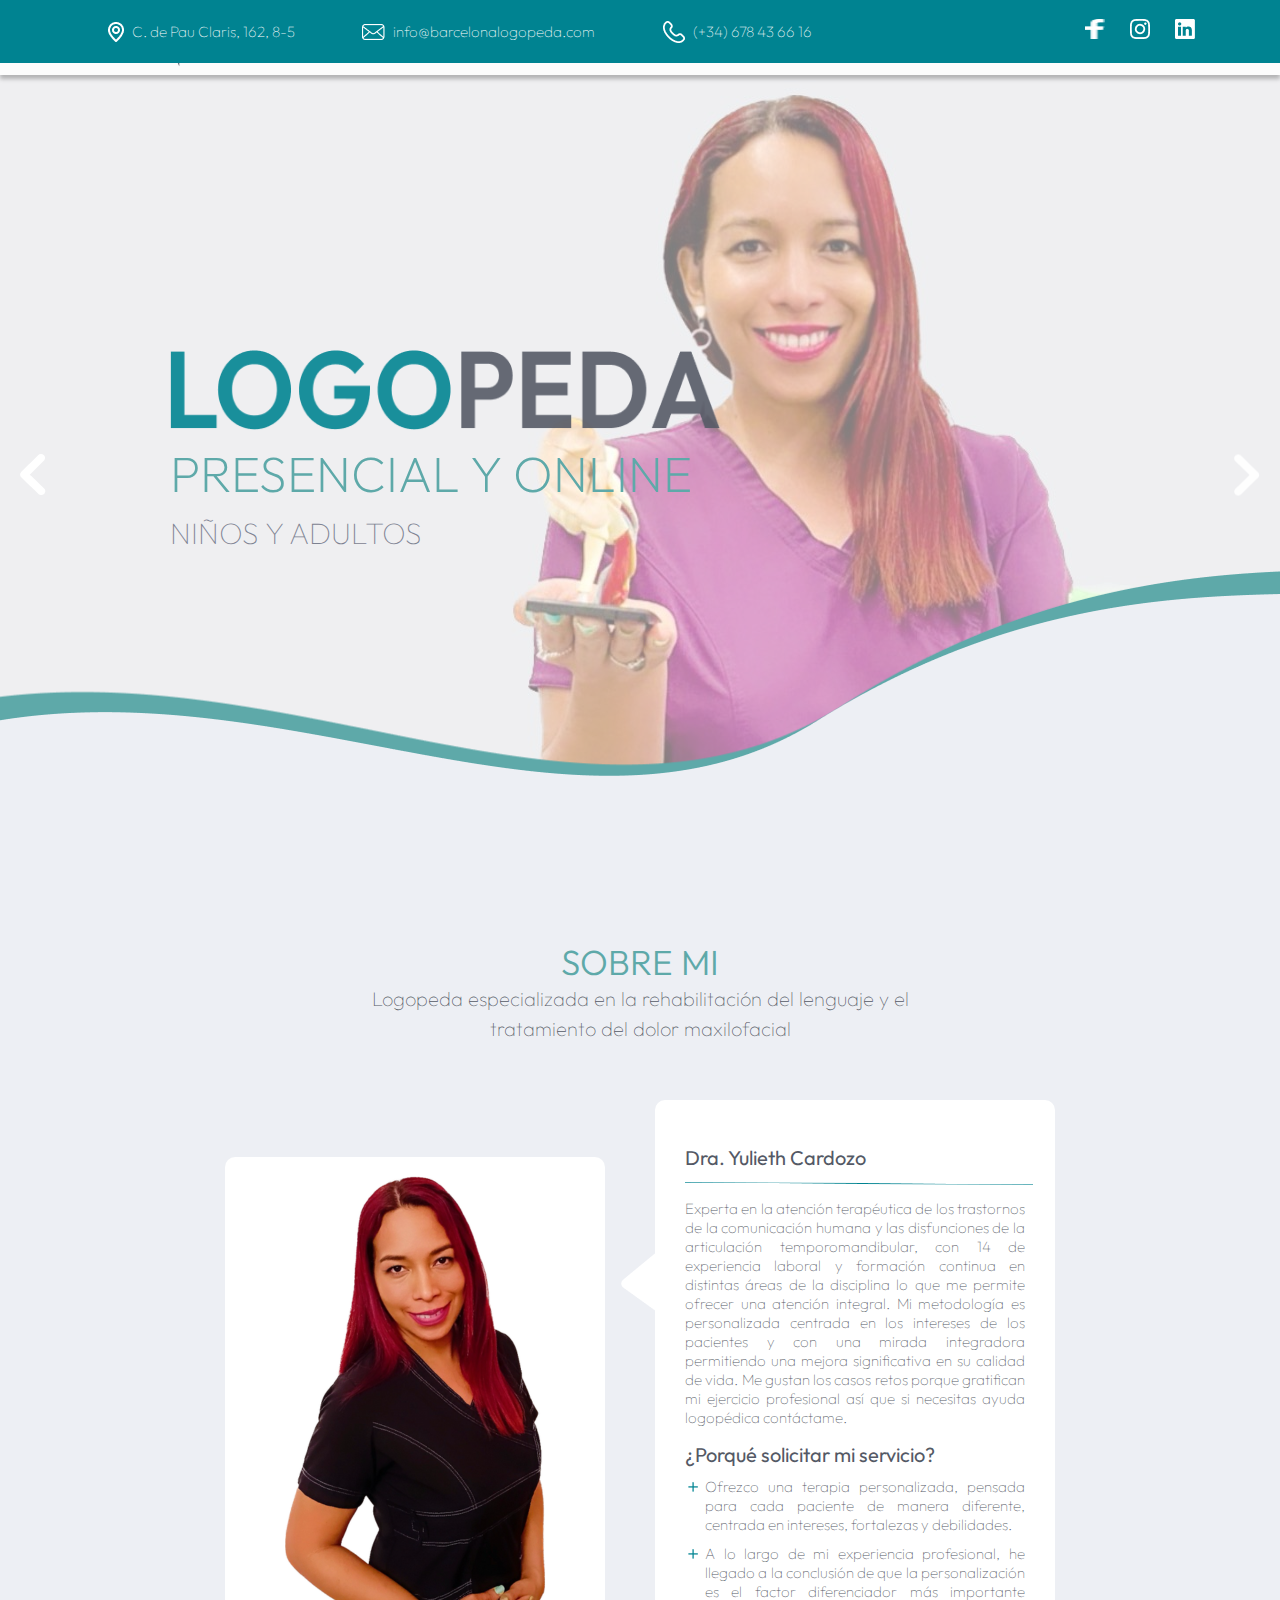
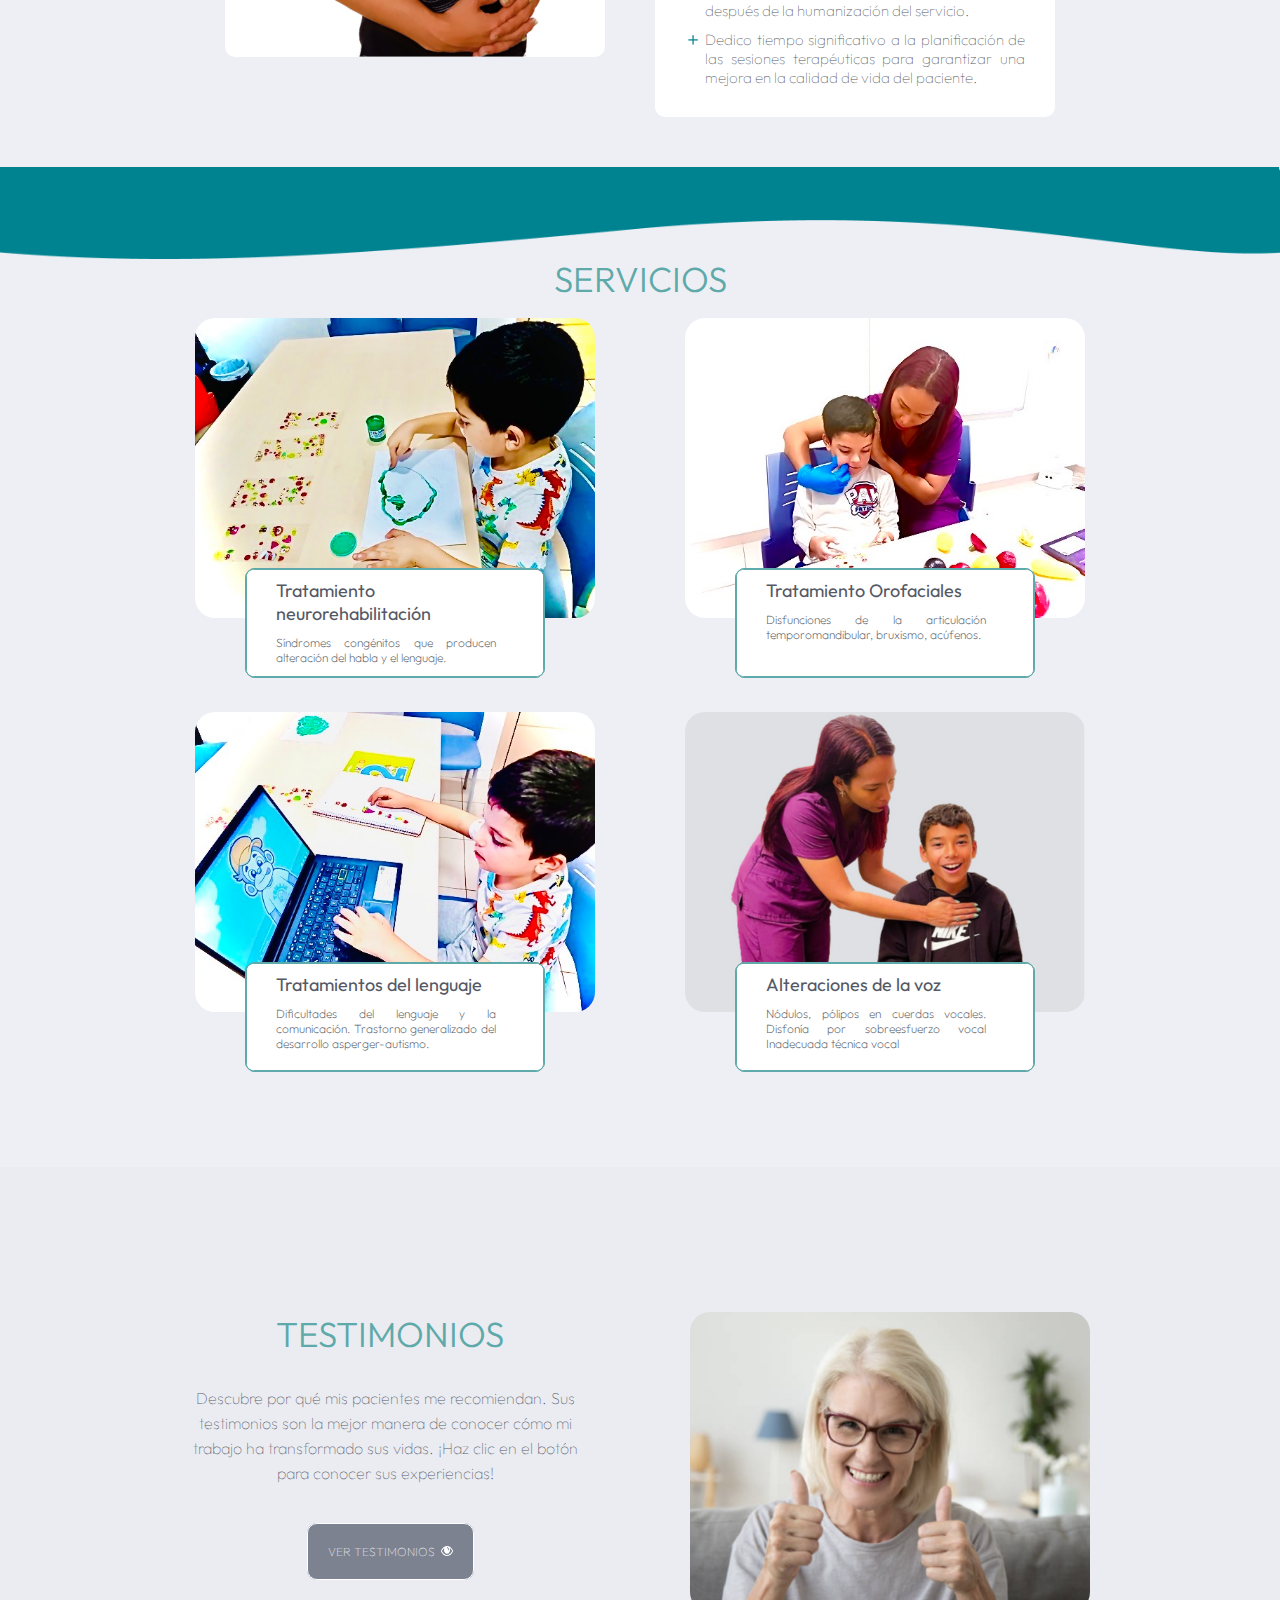
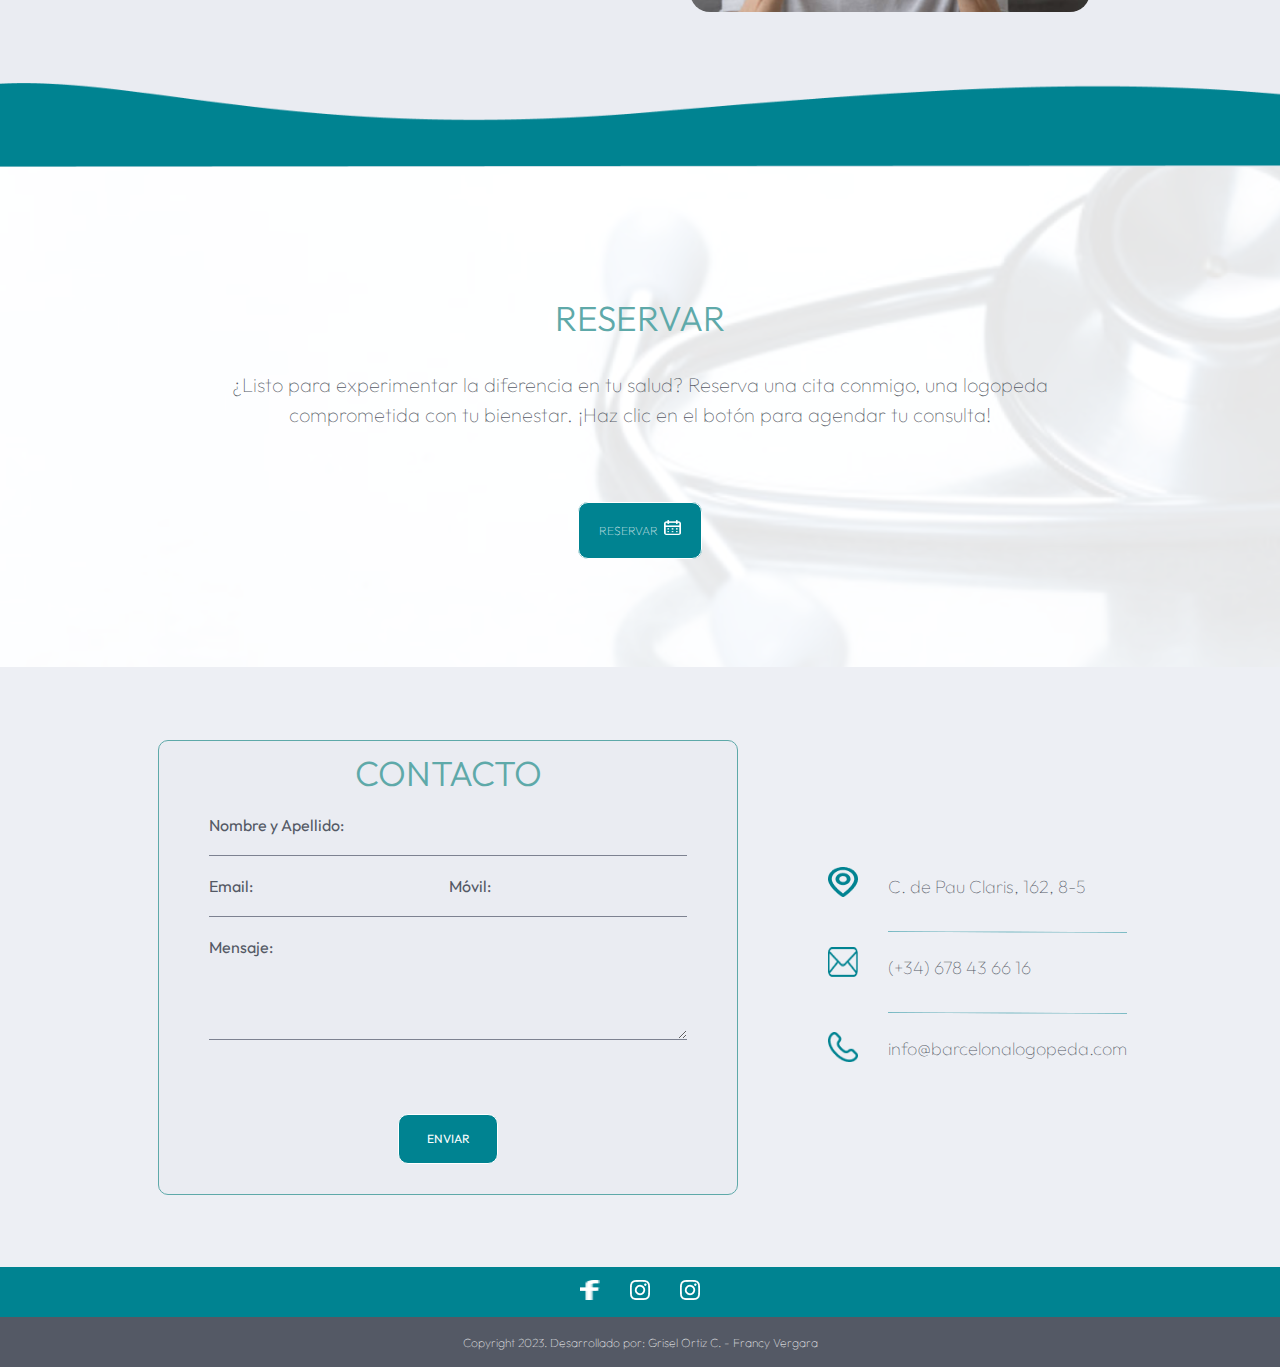
<file: index.html>
<!DOCTYPE html>
<html lang="en">
<head>
    <meta charset="UTF-8">
    <meta name="viewport" content="width=device-width, initial-scale=1.0">

    <link rel="preconnect" href="https://fonts.googleapis.com">
    <link rel="preconnect" href="https://fonts.gstatic.com" crossorigin>
    <link href="https://fonts.googleapis.com/css2?family=Outfit:wght@100&display=swap" rel="stylesheet">
    <link rel="preconnect" href="https://fonts.googleapis.com">
    <link rel="preconnect" href="https://fonts.gstatic.com" crossorigin>
    <link href="https://fonts.googleapis.com/css2?family=Outfit:wght@200;300;400;600&display=swap" rel="stylesheet">
    <link rel="stylesheet" href="./css/App.css">  
    <link rel="stylesheet" href="./css/sectionOne.css"> 
    <link rel="stylesheet" href="./css/sectionTwo.css"> 
    <link rel="stylesheet" href="./css/sectionThree.css"> 
    <link rel="stylesheet" href="./css/sectionFour.css"> 
    <link rel="stylesheet" href="./css/sectionFive.css">
    <link rel="stylesheet" href="./css/sectionSix.css">
    <title>Yulieth Cardozo</title>
</head>
<body >
  <div id="app" >

    <div  class="bars_menu">
      <p class="close-icon">X</p>
      <ul>
        <li class="lineNavBar"><a href="#section-one">Inicio</a></li>
        <img src='./assets/line_menu.png' alt="line" class= 'line'/>
        <li class="lineNavBar"><a href="#section-two">Sobre mi</a></li>
        <img src='./assets/line_menu.png' alt="line" class= 'line'/>
        <li class="lineNavBar"><a href="#section-three">Servicios</a></li>
        <img src='./assets/line_menu.png' alt="line" class= 'line'/>
        <li class="lineNavBar"><a href="#section-four">Testimonios</a></li>
        <img src='./assets/line_menu.png' alt="line" class= 'line'/>
        <li class="lineNavBar"><a href="#section-five">Reservar</a></li>
        <img src='./assets/line_menu.png' alt="line" class= 'line'/>
        <li class="lineNavBar"><a href="#section-six">Contacto</a></li>
    </ul>
  </div>

  </div> 
 
  <script src="./scripts/Home.js"></script>
  <script src="./scripts/NavBar.js"></script>
  <script src="./scripts/sections/AboutMe.js"></script>
  <script src="./scripts/sections/Services.js"></script>
  <script src="./scripts/sections/Testimonials.js"></script>
  <script src="./scripts/sections/Booking.js"></script>
  <script src="./scripts/sections/Contact.js"></script>
  <script src="./scripts/Footer.js"></script>
  
  <script src="./script.js"></script>   
 
</body>
</html>
</file>
<file: css/App.css>
*{
  scroll-behavior:auto;
  box-sizing: border-box;
  padding: 0;
  margin: 0;
  font-family: 'Outfit', sans-serif;
  
}

body {
  width: 100%;
  height: 100%;
  display: flex;
  color:#545965;
  position: relative;
  justify-content: center;
  align-items: center;
}

 /* #app {
  width: 100%;
  margin: 0 auto; 
}  */

.footerApp {
  display: flex;
  flex-direction: column;
  color: #FFFFFF;
  text-align: center;
  bottom: 0;
  align-items: center;
  justify-content: center;
  height: 100px;
 
}

.footerSup{
  background-color: #008391;
  flex: 1; 
  display: flex;
  align-items: center;
  justify-content: center;
  width: 100%;
}

.footerSup img {
  margin: 0 15px;
}

.footerInf{
  background-color: #545965;
  flex: 1; 
  display: flex;
  flex-direction: column;
  align-items: center;
  justify-content: center;
  width: 100%;
  font-size: 12px;
  font-weight: 100;
}

.close-icon{
  cursor:pointer;
}

/* @media only screen and (min-width: 720px) and (max-width: 1111px) and (orientation: portrait) {
  
  body {
    padding-left: 50%;

  }

} */
</file>
<file: css/sectionOne.css>
#section-one {
  display: block;
  margin: 0;
  height: 850px;
  position:relative;
}

.bars_menu{
  display:none;
}

#section-one .nav-toggle{
  display: none;
}

.container-carousel{
  position: relative;
  width: 100%;
  height: 950px;
  overflow: hidden;
  
}

.slider{
  width: 400%;
  height: 100%;
  display: flex;
}

.slider-section{
  width: calc(100% / 4);
  height: 100%;
  opacity: 0.5;

}

.slider-section img{
  width: 100%;
  height: 100%;
  object-fit: cover;

}

.btn-left, 
.btn-right{
  display: flex;
  position: absolute;
  top: 50%;
  font-size: 3rem;
  background-color: transparent;
  border-radius: 30%;
  padding: 10px;
  font-weight: 800;
  cursor: pointer;
  color: white;
  transform: translate(0, -50%);
  transition: 0.5s ease;
  user-select: none;

}

.btn-left:hover,
.btn-right:hover{
  background-color: #54596547;
  color: #008391;
}

.btn-right{
  right: 10px;

}
.btn-left{
  margin-left: 10px;
}

/* Estilos barra de navegación */



#section-one .navbar {
  width: 100%; 
  position: absolute;
  background-color: #fefefedb;
  display: flex;
  z-index: 100;
  box-shadow: 0px 4px 4px 0px #00000040;
  justify-content: space-evenly;
  align-items: center;
  left: 0; 
  top: 0;
  right: 0; 
  transition: width 0.3s; 
}


.listNav{
  list-style: none;
  display: flex;
}

.listNav li {
  margin-right: 30px; 
}

.listNav li:last-child {
  margin-right: 0;
}


a {
  font-weight: 100;
  color:#545965;
  text-decoration: inherit;
  font-size: 20px;
  letter-spacing: 0em;
  text-align: left; 
  transition: all 0.3s;
  font-size: 18px;
}

a:hover,
.listNav:hover {
  font-weight: 400;
  font-size: 20px;
}

  /* Estilos para el logotipos de la barra de navegación */
  .logo {
    width: 70px;
    height: 70px;
    top: 6px;
    left: 76px
  }
  
  .logopedaNav{
    padding-bottom:20px;
    width: 130px
  }

.imgNavBar 
 {
  text-align: left;
  padding-left: 0;
  align-items: center

} 


/* Estilos para le banner superior */

.banner-contact{
  width: 100%;
  height: 63px;
  background-color: #008391;
  margin-top: 0;
  top: 0;
  z-index: 100;
  position:absolute;
  color: #FFFFFF;
  justify-content: space-between;
  display: flex;
  padding-left: 40px;
  padding-right:70px;
}

.contact-bar {
  display: flex;
  width: 70%;
  align-items: left ;
  justify-content: space-evenly;
 
}

.contact-item {
  display: flex;
  align-items: center;
  font-size: 15px;
  font-weight: lighter;
}

.icono {
  padding-right: 8px;
  padding-left: 20px;
}

.contact-item p{
  margin: 0;
  color: #FFFFFF;
  font-size: 15px;
}

.social-icons {
  display: flex;
  gap: 10px;
  color: #FFFFFF;
}

.social-icons a {
  padding-top: 15%;
  text-decoration: none;
  color: #FFFFFF;
  padding-right: 15px;
}
.iconors{
  width: 20px;
  height: 20px;
}

/* Estilos section uno */


.in-section-one{
  line-height: 1.5;
  margin-left: 170px;
  text-align: left;
  position:absolute;
  z-index: 5;
  top: 350px;
}

.logopeda-img{
  width: 550px;
  height: 80px;
  opacity: 0.9px;
}


.text2-section-1{
  font-size: 50px;
  font-weight: 200;
  text-align: left;
  color:#5EA9A9
}

 .text3-section-1{
  font-size: 30px;
  font-weight: 90;
  text-align: left;
  color:#7D8291
}

.img-white{
  width: 100%;
  height: 256px;
  position:absolute;
  bottom: 0; 
  z-index: 3;
}

.img-green{
  width: 100%;
  height: 281px;
  position:absolute;
  bottom:0;
  z-index: 2;
}

@media only screen and (max-width: 1024px){ 

  #section-one {
    height: 800px;
  }

  .nav-toggle{
    display: none;
  }

  .banner-contact{
    padding-left: 10px;
  }

  .address{
    display: none;
  }

  .in-section-one{
    margin-left: 70px;
  }

  .logopeda-img{
    width: 450px;
    height: 70px;
  }
  
  
  .text2-section-1{
    font-size: 43px;
    font-weight: 150;
  }
  
  .contact-item {
    font-size: 12px;
   
  }
  
  .contact-item p a{
    font-size: 12px;
  }

  .iconors{
    width: 18px;
    height: 18px;
  }

}


@media only screen and (max-width: 720px){

  #section-one {
    height: 550px;
    width: 100%;
  }

  .banner-contact{
    width: 100%;
    justify-content: space-between;
    padding-left: 20px;
    padding-right:20px;
  }
  
  .contact-bar {
    display: flex;
    flex-direction: column;
    justify-content: space-evenly;
    padding-bottom: 8px;
    width: 60%;
  }

  .contact-bar .address{
    display: none;
  }
  
  .icono {
    padding-right: 8px;
    padding-left: 0px;
    width: 25px;
    height: 18px;
  }
  

  .contact-item p {
    font-size: 12px;
    font-weight: lighter;
  }
  
  .social-icons a {
    padding-top: 20px;
    padding-right: 5px;
    gap: 5px;
  }

  .iconors{
    width: 15px;
    height: 15px;
  }



  /*Barra de navegación*/

  #section-one .navbar {
  width: 100%;
  position: absolute;
  justify-content:space-between;
  padding-left: 20px;
  padding-right: 20px;
} 

 
.bars_menu{
  display: none;
  position: fixed;
  background-color:#008391;
  z-index: 120;
  margin-top: 100px;
  float: right;
  right: 0 ;
  line-height: 50px;
  color: #FFFFFF;
  border-radius: 8px;
  transition: left 2s; 
}

.bars_menu.show {
  display: block;
  width: 45%
}

.bars_menu ul li a{
  color: #FFFFFF;
  font-size: 15px;
  margin-left: 20px;
}

#section-one .nav-toggle{
  display: flex;
  border: none;
  background-color: transparent; 

}

.navbar .listNav {
  display: none;
} 

.bars_menu ul {
  list-style-type: none; 
  padding-top: 30px;
}

.bars_menu .close-icon{
  position: absolute;
  font-weight: 200;
  font-size: 30px;
  color: #FFFFFF;
  right: 0;
  margin-right: 20px;
 
}
.bars_menu .line{
  position: absolute;
  z-index: 400;
  width:180px; 
  height: 1px;
  left: 0;
  border: .1px solid rgba(255, 255, 255, 0.199);
}

  /* Estilos para el logotipos de la barra de navegación */
  .logo {
    width: 60px;
    height: 60px;
    top: 6px;
    left: 0px;
    margin-left: 0px;
    padding-left: 0px;
  }

/*section one*/
.in-section-one{
  margin-left: 60px;
  top: 45%;
}

.logopeda-img{
  width: 170px;
  height: 25px;
}


.text2-section-1{
  font-size: 16px;
  font-weight: 200;
}

 .text3-section-1{
  font-size: 12px;
  font-weight: 300;
}

/*Estilos carrusel*/

.container-carousel{
  position: absolute;
  height: 550px;
}


.btn-left, 
.btn-right{

  top: 50%;
  width: 35px;
  height: 35px;


}

.img-white{
  height: 106px;
}

.img-green{
  height: 131px;
}
}

@media only screen and (max-width: 720px){

  #section-one {
    height: 550px;
    width: 100%;
  }

  .banner-contact{
    width: 100%;
    justify-content: space-between;
    padding-left: 30px;
    padding-right:30px;
  }
  
  .contact-bar {
    display: flex;
    flex-direction: column;
    justify-content: space-evenly;
    padding-bottom: 8px;
    width: 60%;
  }

  .contact-bar .address{
    display: none;
  }
  
  .icono {
    padding-right: 8px;
    padding-left: 0px;
    width: 25px;
    height: 18px;
  }
  

  .contact-item p {
    font-size: 12px;
    font-weight: lighter;
  }
  
  .social-icons a {
    padding-top: 20px;
    padding-right: 5px;
    gap: 5px;
  }

  .iconors{
    width: 15px;
    height: 15px;
  }



  /*Barra de navegación*/

  #section-one .navbar {
  width: 100%;
  position: absolute;
  justify-content:space-between;
  padding-left: 20px;
  padding-right: 20px;
} 

 
.bars_menu{
  display: none;
  position: fixed;
  background-color:#008391;
  z-index: 120;
  margin-top: 100px;
  float: right;
  right: 0 ;
  line-height: 50px;
  color: #FFFFFF;
  border-radius: 8px;
  transition: left 2s; 
}

.bars_menu.show {
  display: block;
  width: 45%
}

.bars_menu ul li a{
  color: #FFFFFF;
  font-size: 15px;
  margin-left: 20px;
}

#section-one .nav-toggle{
  display: flex;
  border: none;
  background-color: transparent; 
  padding-right: 15px;
}

.navbar .listNav {
  display: none;
} 

.bars_menu ul {
  list-style-type: none; 
  padding-top: 30px;
}

.bars_menu .close-icon{
  position: absolute;
  font-weight: 200;
  font-size: 30px;
  color: #FFFFFF;
  right: 0;
  margin-right: 20px;
 
}
.bars_menu .line{
  position: absolute;
  z-index: 400;
  width:180px; 
  height: 1px;
  left: 0;
  border: .1px solid rgba(255, 255, 255, 0.199);
}

  /* Estilos para el logotipos de la barra de navegación */
  .logo {
    width: 60px;
    height: 60px;
    top: 6px;
    left: 0px;
    margin-left: 0px;
    padding-left: 0px;
  }

/*section one*/
.in-section-one{
  margin-left: 60px;
  top: 45%;
}

.logopeda-img{
  width: 170px;
  height: 25px;
}


.text2-section-1{
  font-size: 16px;
  font-weight: 200;
}

 .text3-section-1{
  font-size: 12px;
  font-weight: 300;
}

/*Estilos carrusel*/

.container-carousel{
  position: absolute;
  height: 550px;
}


.btn-left, 
.btn-right{

  top: 50%;
  width: 35px;
  height: 35px;


}

.img-white{
  height: 106px;
}

.img-green{
  height: 131px;
}
}
</file>
<file: css/sectionTwo.css>
#section-two{
    display: flex;
    justify-content: center; 
    align-items: center; 
    position: relative;
    width: 100%;
    height: 100%;
    background-color: #EDEFF4 ;
    text-align: center;
  
}

.bars_menu{
  display:none;
}

.div-title{
    width: 600px;
    text-align: center;
    position: absolute;
    top: 90px;
    
}

 .title-section-two{
    color: #5EA9A9;
    font-size: 35px;
    font-weight: 300;
}

.textInitial{
    line-height: 30px;
    font-weight: 100;
    font-size: 20px;
}

.card {
    width: 100%;
    position: relative;
    display: flex;
    justify-content:center;
    align-items: center;
    margin-bottom: 50px;

}

  .figure{
    width: 380px;
    height: 500px;
    margin-top: 250px;
    border-radius: 10px;
  }

  .text-content {
    position: relative;
    align-items: center;
    text-align: left;
    width: 400px;
    font-size: 15px;
    text-align: justify;
    margin-left: 50px;
    background-color: #FFFF;
    padding: 30px;
    border-radius: 10px;
    z-index: 1;
    margin-top: 250px;
    font-weight: lighter;
  }


  .polygon{
    z-index: 3;
    margin-right: -80px;
    transform: rotate(0deg);
  }

  .subtitle2{
    font-weight: 400;
    font-size: 20px;
    padding-top: 15px;
  }

  ul {
    list-style-image: url(../assets/vineta.png); 
    padding-left: 20px;
  }

  .description{
    padding-top: 10px;
  }


  .line{
    max-width: 350px;

  }


 @media only screen and (max-width: 1024px)  { 
 
  .card {
    display: block;
  }
  
  .textInitial{
    font-size: 18px;
  }
  
  .text-content {
      margin: -20px auto 0;
  }
  
  .figure{
    margin-top: 230px;
  }
  
  .polygon{
    transform: rotate(90deg);
    margin-right: 0px;
  
  }

 }
@media only screen and (max-width: 720px){

  .card {
    display: block;
    
  }

  .div-title{
    width: 400px;
    top: 80px;
  
}
  
  .textInitial{
    font-size: 15px;
    line-height: normal;
  }
  
  .text-content {
      margin: -30px auto 0;
      font-size: 12px;
      width: 350px;
  }
  
  .figure{
    margin-top: 180px;
    width: 250px;
    height: 350px;
  }
  
  .polygon{
    transform: rotate(90deg);
    margin-right: 0px;
  }  

  .subtitle2{
    font-weight: 400;
    font-size: 15px;
    padding-top: 15px;
  }

  .line{
    max-width: 300px;
  }

  
}


@media only screen and (max-width: 400px){
  .card {
    display: block;
    
  }

  .div-title{
    width: 300px;
    top: 80px;
  
}
  
  .textInitial{
    font-size: 15px;
    line-height: normal;
    margin-top: 15px;
  }
  
  .text-content {
      margin: -30px auto 0;
      font-size: 12px;
      width: 300px;
  }
  
  .figure{
    margin-top: 230px;
    width: 230px;
    height: 300px;
  }
  
  .polygon{
    transform: rotate(90deg);
    margin-right: 0px;
  }  

  .subtitle2{
    font-weight: 400;
    font-size: 15px;
    padding-top: 15px;
  }

  .line{
    max-width: 250px;
  }

  
}
</file>
<file: css/sectionThree.css>
/*Sección Servicios*/

#section-three{
    display: flex;
    justify-content: center; 
    align-items: center;
    position: relative;
    height: 1000px;
    background-color: #EDEFF4 ;
    text-align: center;

}

.img-sup{
    position: absolute;
    top: 0;
    width: 100%;
}

.container-cards{
    margin-top: 100px;
    display: grid;
    grid-template-rows: repeat(2, 1fr); 
    grid-template-columns: repeat(2, 1fr); 
    gap: 90px;
    margin-bottom: 100px;
}


.unit-card{
    position: relative;
   
}


.img-card{
    width: 400px;
    height: 300px;
    border-radius: 20px;
}

.rec-card{
    position: absolute;
    top: 250px;
    right: 50px;
    width: 300px;
    height: 110px;
    z-index: 10;
    border: 0.5px solid  #5EA9A9;
    border-radius: 10px;
}

.sub-card{
    text-align: left;
    font-weight: 400;
    width: 250px;
    font-size: 18px;
    padding-top: 10px;
    padding-left: 30px;
    color:#545965;
}

.text-card{
    padding-top: 10px;
    font-size: 12px;
    font-weight: 200;
    text-align: justify;
    width: 250px;
    padding-left: 30px
}


  @media only screen and (max-width: 1024px) {


    #section-three{
        height: 920px;
    }
    .container-cards{
      padding-top: 0px;
      gap: 50px;
    }

    .img-card{
        width: 380px;
        height: 280px;
    }

    .rec-card{
      top: 210px;
  }
      
  }

  @media only screen and (max-width: 720px){


    #section-three{
        height: 100%
    }
    .container-cards{
        padding-top: 50px;
        display: flex;
        flex-direction: column;
        justify-content: center;
        align-items: center;
        gap: 60px;
       
    }
    
    .img-card{
        width: 300px;
        height: 200px;
    }

    .rec-card{
        top: 150px;
        width: 250px;
        height: 100px;
        left: 25px;
    }
    
    .sub-card{
        width: 250px;
        font-size: 15px;
        font-weight: 400;
        padding: 5px;
        text-align: center;
    }
    
    .text-card{
       
        font-size: 12px;
        text-align: justify;
        width: 230px;
        padding: 10px 10px 10px 10px;
        font-weight: 200;
    }
    

  }
</file>
<file: css/sectionFour.css>
/* Sección Testimonios */


#section-four{
    display: flex;
    justify-content: center; 
    align-items: center; 
    position: relative;
    height: 600px;
    background-color: #EAECF2;
    text-align: center;
}

.cards-section-four{
    display: grid;
    grid-template-rows: 1fr; 
    grid-template-columns: repeat(2, 1fr); 
    gap: 90px;
    font-family: 'Outfit', sans-serif;
    top:50px;

}



.card-sec-four{
    width: 410px;
    height: 310px;
}

.card-sec-four .title-section-two{
    font-size: 35px;
    font-weight: 300;
}

.text-testimonial{
    width: 400px;
    height: 100px;
    font-weight: lighter;
    line-height: 25px;
    padding-bottom: 100px;
    padding-top: 30px;
}

.button-card{ 
    background-color: #7D8291;
    border-radius: 10px;
    color: #FFFFFF;
    width: 200px;
    height: 100px;
    font-size: 12px;
    border: 1px solid #FFFFFF;
    text-decoration: none; 
    align-items: center;
    justify-content: center;
    padding: 20px;
}


#section-four .imgButton{
    width: 15px;
    height: 10px;
    padding-left: 3px;
    margin-top: 60px;
}

.imginf{
    position: absolute;
    bottom:0;
    width: 100%;
}

@media only screen and (max-width: 720px){
    #section-four{
        height: 380px;
    }
    
.card-sec-four .img-card{
    display: none;
}

.cards-section-four{
    display: flex;
    flex-direction: column;
    justify-content: center;
    align-items: center;
    height: 400px;
    margin-top: 150px;
}

.card-sec-four{
    width: 380px;
    margin-top: 60px;
}

.card-sec-four .title-section-two{
    font-size: 35px;
    font-weight: 300;
}

.text-testimonial{
    width: 400px;
    height: 150px;
    line-height: 20px;
    padding-bottom: 0px;
    padding-top: 20px;
    font-size: 12px;
    height: 80px;
}

.button-card{ 
    height: 100px;
    width: 450px;
    padding: 10px;
}


}

@media only screen and (max-width: 400px){
#section-four{
    height:320px;
    justify-content: center;
    align-items: center;
    text-align: center;
}
    
.card-sec-four .img-card{
    display: none;
}

 .cards-section-four{
    display: flex;
    width: 100%;
    height:320px;
    flex-direction: column;
    justify-content: center;
    align-items: center;
    text-align: center;
    height: 400px;
    margin-top: 0px;
}

.card-sec-four{
    width: 100%;
    height:200px;
    margin-top: 0px;
}

.card-sec-four .title-section-two{
    font-size: 35px;
    font-weight: 300;
    margin-top: 100px;
    text-align: center;
    padding: 10px 10px 0px;
}

.text-testimonial{
    width: 100%;
    line-height: 20px;
    padding: 20px 30px 20px ;
    font-size: 12px;
    text-align: center;
    height: 80px;
}

.button-card{ 
    height: 100px;
    width: 450px;
    padding: 10px;
    margin: 10px 10px 20px;
}

}
</file>
<file: css/sectionFive.css>
#section-five{
    display: flex;
    justify-content: center; 
    align-items: center; 
    position: relative;
    height: 500px;
    background-image: url('../assets/fondoSec5.png');
    background-size: cover;
    background-color: rgba(255, 255, 255, 0.5);
    font-family: 'Outfit', sans-serif;
}

#section-five .imgButton{
    width: 20px;
    height: 15px;
    padding-left: 3px;
    margin-top: 50px
  ;
}

#section-five .button-card{
    
    background-color: #008391;
}

#section-five .card-sec-five {
    text-align: center;
    justify-content: center; 
    align-items: center; 
    z-index: 3;
}

#section-five .title-section-two{
    font-size: 35px;
    font-weight: 300;

}

#section-five  .text-testimonial{
    width: 900px;
    height: 120px;
    font-size: 20px;
    font-weight: lighter;
    line-height: 30px;
    padding-top: 30px;

}

.imgBack{
    width: 100%;;
    height: 500px;
    z-index: 2;
    position: absolute;
}

@media only screen and (max-width: 720px){
    
    
    #section-five{
    height: 350px;
    }

    #section-five .card-sec-five {  
        justify-content: space-around; 

    }

    #section-five  .text-testimonial{
        width: 400px;
        font-size: 12px;
        height: 120px;
        line-height: 20px;
    }

    #section-five .title-section-two{
        font-size: 35px;
        font-weight: 300;
        margin-top: 70px;
    }

    #section-five .imgButton{
        margin-top: 0px
      ;
    }

    .imgBack{
        height: 350px;
    }
    

}

@media only screen and (max-width: 400px){

    #section-five{
        height: 320px;
        }
    
        #section-five .card-sec-five {  
            justify-content: space-around; 
            
        }
    
        #section-five  .text-testimonial{
            width: 300px;
            font-size: 12px;
            height: 120px;
            line-height: 20px;
            margin-bottom: 15px;
            padding-top: 20px;
        }
    
        #section-five .title-section-two{
            font-size: 35px;
            font-weight: 300;
            margin-top: 40px;
        }
    
        #section-five .imgButton{
            margin-top: 15px
          ;
        }
    
        .imgBack{
            width: 100%;
            height: 320px;
        }
        
    
}
</file>
<file: css/sectionSix.css>
#section-six{
    display: flex;
    justify-content: center; 
    align-items: center; 
    position: relative;
    width: 100%;
    height: 600px;
    background-color: #EDEFF4 ;
}

.responsive-version{
    display: none;
}

.cards-six{
    display: flex;
    justify-content: center;
    align-items: center;
   
}

.formContact{
    border: 1px solid #5EA9A9 ;
    border-radius: 10px;
    padding: 10px 50px 30px 50px;
    background-color: #EAECF2;
    margin-top: 150px;
    margin-bottom: 150px;
    display: grid;
    grid-template-columns: 1fr fr;
    grid-row-gap: 20px;
    
}

.formContact .block,
.formContact .blockButton{
    grid-column: 1 / 3;
}

.formContact .blockButton{
    display: flex;
   align-items: center;
   justify-content: center;
}


.formContact button, 
.formContact input, 
.formContact textarea
{
    width: 100%;
    padding: 1px;
    border: none;
    background-color: #EAECF2;
    border-bottom: 1px solid #7D8291;
    outline: none;
    color: #545965
}


#section-six .formContact .title-section-two{
    font-size: 35px;
    font-weight: 300;
    text-align: center;
    width: 100%;
}

.cards-six .card-small{
    padding-left: 30px;
    line-height: 1.5;
}


.text-card-Small{
    font-size: 18px;
    font-weight: lighter;
    padding-bottom: 15px;
    padding-top: 15px;
}

.formContact .button-card-six {
    width: 100px;
    height: 50px;
    background-color: #008391;
    border-radius: 10px;
    color: #FFFFFF;
    border: 1px solid #FFFFFF;
    margin-top: 50px;
    font-size: 12px;
}


.formContact .button-card-six:hover,
.formContact .button-card-six:focus {
 color: #545965;

}

.container-img-card-small-card-small {
    width: 30%;
    display: flex;
    justify-content: start;
    align-items: center;

  }


.img-card-small{
    flex-direction: column;
    display: flex;
    justify-content: space-between; 
    height: 200px;

}

.img-contact{
    width: 30px;
    height: 30px;
    margin-left: 90px;
    
}

.img-line{
    width: 100%;
    transform: rotate(0deg);
}

/* Para tabletas en orientación horizontal */
@media only screen and (max-width: 1024px){

    #section-six{
        height: 680px;
    }

    .cards-six{
        display: none;
    }

    .responsive-version{
        display: block;
        justify-content: center;
        align-items: center;
        padding: 130px 200px 200px 200px;
        height: 680px;
    }

    .formContact, .card-small {
        width: 100%; 
        text-align: left; 

      }

    .formContact{
        margin-bottom: 20px;
        margin-top: 0px;
    }
      
    .card-small{
        display: flex;
        align-items: center;
        text-align: center;
        padding-top: 0px;
    }

    .responsive-version, .container-img-card-small-card-small{
        justify-content: center;
        width: 110%;
    }

    .container-img-card-small-card-small {
        padding-right: 0px;
    }
    
    .card-small .text-card-Small{
        font-size: 15px;
    }

    .card-small, .img-contact {
        margin-bottom: 5px;
        margin-left: 0px;
      }

    .mail{
        width: 40px;
    }
      
      .img-line {
        width: 100px;
        transform: rotate(90deg);
        height: 100%;
        margin-left: auto;
        margin-right: auto;
      }
      

}




@media only screen and (max-width: 720px){
    #section-six{

        height: 880px;
        justify-content: center;
        align-items:center;
    }

    .cards-six{
        display: none;
    }

    .responsive-version{
        display: block;
        justify-content: center;
        align-items: center;
        padding: 50px;
    }

    .responsive-version .container-img-card-small-card-small .card-small{
        padding: 0px;
        display: flex;
        flex-direction: column;
      
    
    }


    #section-six .formContact .title-section-two{
        font-size: 35px;
        font-weight: 300;
        margin-top: 20px;
    }

    .contact-small-card{
        display: flex;
        flex-direction: column;
       align-self:flex-start;


    }

    .formContact{
        margin-bottom: 20px;
    }


    .text-card-Small{
        font-size: 12px;
        font-weight: 200;

    }
 

    .card-small .img-contact {

        margin: 10px 20px 0px;

      }

      #section-six  .text-container{
        font-size: 18px;
        text-align: left;
        display: flex;
        flex-direction: column;
    }
    
    .contact-small-card a{
        display: flex;
    } 

      
    .img-line {
    width: 220px;
    transform: rotate(180deg);
    height: 100%;
    margin-left: 0px;
    left: 0;
    }

    .line-container{
        align-self: flex-start;
        margin-left: 70px;
    }
}

@media only screen and (max-width: 400px){
    #section-six{

        height: 880px;
        justify-content: center;
        align-items:center;
    }

    .cards-six{
        display: none;
    }

    .responsive-version{
        display: block;
        justify-content: center;
        align-items: center;
        padding: 50px;
    }

    .responsive-version .container-img-card-small-card-small .card-small{
        padding: 0px;
        display: flex;
        flex-direction: column;
      
    
    }


    #section-six .formContact .title-section-two{
        font-size: 35px;
        font-weight: 300;
        margin-top: 20px;
    }

    .contact-small-card{
        display: flex;
        flex-direction: column;
       align-self:flex-start;


    }

    .formContact{
        margin-bottom: 20px;
        display: flex;
        flex-direction: column;
    }


    .text-card-Small{
        font-size: 12px;
        font-weight: 200;

    }
 

    .card-small .img-contact {

        margin: 10px 20px 0px;

      }

      #section-six  .text-container{
        font-size: 18px;
        text-align: left;
        display: flex;
        flex-direction: column;
    }
    
    .contact-small-card a{
        display: flex;
    } 

      
    .img-line {
    width: 220px;
    transform: rotate(180deg);
    height: 100%;
    margin-left: 0px;
    left: 0;
    }

    .line-container{
        align-self: flex-start;
        margin-left: 70px;
    }
}
</file>
